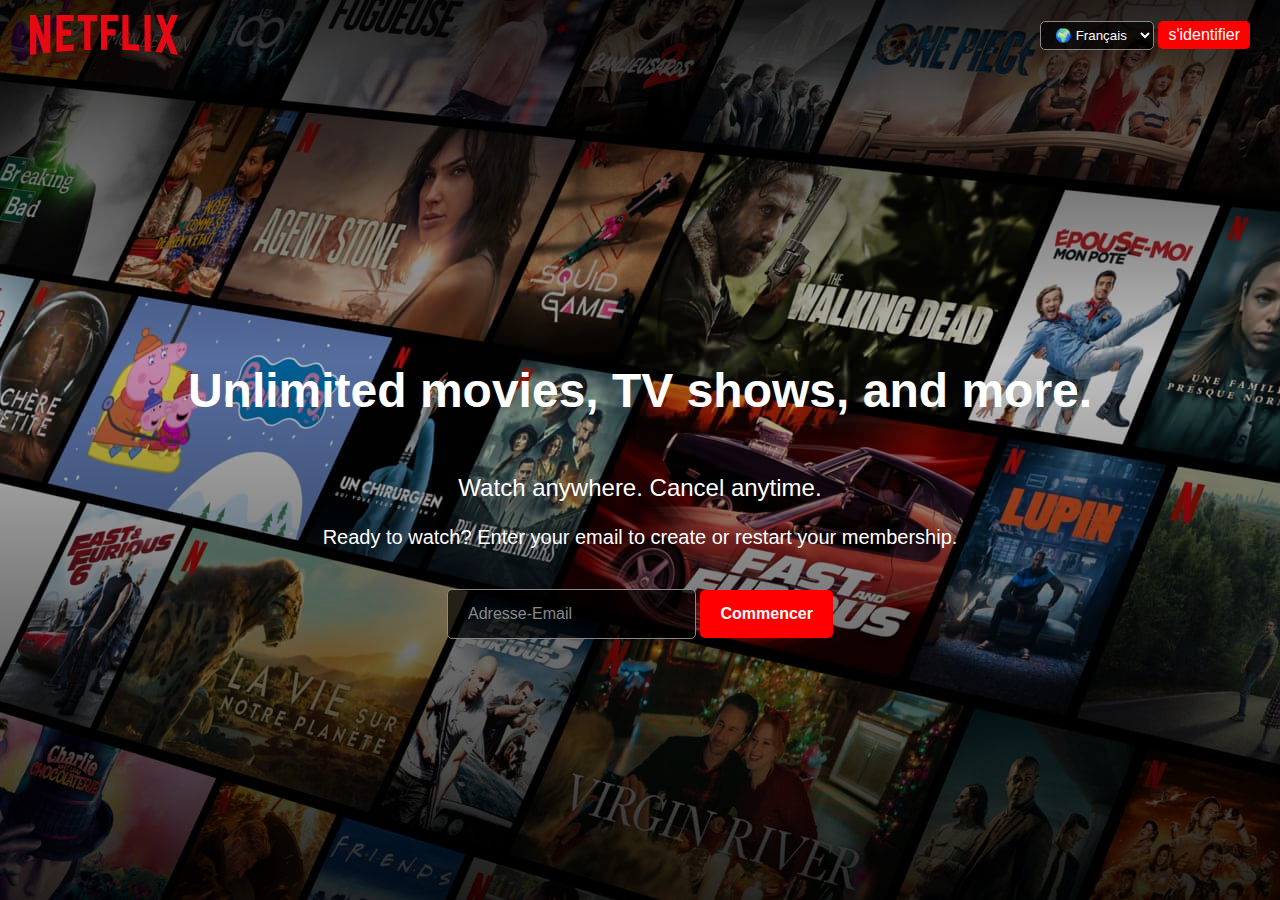
<file: index.html>
<!DOCTYPE html>
<html lang="en">
<head>
    <meta charset="UTF-8">
    <title>Tp1-Pepi-dev-Accueil</title>
    <link rel="stylesheet" href="style.css">
</head>
<body style="color: white">
<header>
    <nav>
        <div class="logo">
            <svg viewBox="0 0 111 30" version="1.1" xmlns="http://www.w3.org/2000/svg" xmlns:xlink="http://www.w3.org/1999/xlink" aria-hidden="true" role="img" class="default-ltr-cache-1d568uk ev1dnif2">
                <g>
                    <path d="M105.06233,14.2806261 L110.999156,30 C109.249227,29.7497422 107.500234,29.4366857 105.718437,29.1554972 L102.374168,20.4686475 L98.9371075,28.4375293 C97.2499766,28.1563408 95.5928391,28.061674 93.9057081,27.8432843 L99.9372012,14.0931671 L94.4680851,-5.68434189e-14 L99.5313525,-5.68434189e-14 L102.593495,7.87421502 L105.874965,-5.68434189e-14 L110.999156,-5.68434189e-14 L105.06233,14.2806261 Z M90.4686475,-5.68434189e-14 L85.8749649,-5.68434189e-14 L85.8749649,27.2499766 C87.3746368,27.3437061 88.9371075,27.4055675 90.4686475,27.5930265 L90.4686475,-5.68434189e-14 Z M81.9055207,26.93692 C77.7186241,26.6557316 73.5307901,26.4064111 69.250164,26.3117443 L69.250164,-5.68434189e-14 L73.9366389,-5.68434189e-14 L73.9366389,21.8745899 C76.6248008,21.9373887 79.3120255,22.1557784 81.9055207,22.2804387 L81.9055207,26.93692 Z M64.2496954,10.6561065 L64.2496954,15.3435186 L57.8442216,15.3435186 L57.8442216,25.9996251 L53.2186709,25.9996251 L53.2186709,-5.68434189e-14 L66.3436123,-5.68434189e-14 L66.3436123,4.68741213 L57.8442216,4.68741213 L57.8442216,10.6561065 L64.2496954,10.6561065 Z M45.3435186,4.68741213 L45.3435186,26.2498828 C43.7810479,26.2498828 42.1876465,26.2498828 40.6561065,26.3117443 L40.6561065,4.68741213 L35.8121661,4.68741213 L35.8121661,-5.68434189e-14 L50.2183897,-5.68434189e-14 L50.2183897,4.68741213 L45.3435186,4.68741213 Z M30.749836,15.5928391 C28.687787,15.5928391 26.2498828,15.5928391 24.4999531,15.6875059 L24.4999531,22.6562939 C27.2499766,22.4678976 30,22.2495079 32.7809542,22.1557784 L32.7809542,26.6557316 L19.812541,27.6876933 L19.812541,-5.68434189e-14 L32.7809542,-5.68434189e-14 L32.7809542,4.68741213 L24.4999531,4.68741213 L24.4999531,10.9991564 C26.3126816,10.9991564 29.0936358,10.9054269 30.749836,10.9054269 L30.749836,15.5928391 Z M4.78114163,12.9684132 L4.78114163,29.3429562 C3.09401069,29.5313525 1.59340144,29.7497422 0,30 L0,-5.68434189e-14 L4.4690224,-5.68434189e-14 L10.562377,17.0315868 L10.562377,-5.68434189e-14 L15.2497891,-5.68434189e-14 L15.2497891,28.061674 C13.5935889,28.3437998 11.906458,28.4375293 10.1246602,28.6868498 L4.78114163,12.9684132 Z">
                    </path>
                </g>
            </svg>
        </div>
        <div class="option-nav">
            <label>
                <select class="select-country">
                    <option value="FR">&#127757; Français</option>
                    <option value="EN">&#127757; Anglais</option>
                </select>
            </label>
            <a href="login.html" class="btn btn-danger">s'identifier</a>
        </div>
    </nav>
</header>
<main>
<section>
    <h1>Unlimited movies, TV shows, and more.</h1>
    <div class="content-text">
        <p class="p1">Watch anywhere. Cancel anytime.</p>
        <p class="p2">Ready to watch? Enter your email to create or restart your membership.</p>
    </div>
    <form action method="POST" class="form-get-started">
        <input class="input-email" type="email" name="email" id="email" placeholder="Adresse-Email" required/>
        <input class="btn btn-danger btn-lg" type="submit" value="Commencer"/>
    </form>
</section>
</main>
</body>
</html>
</file>
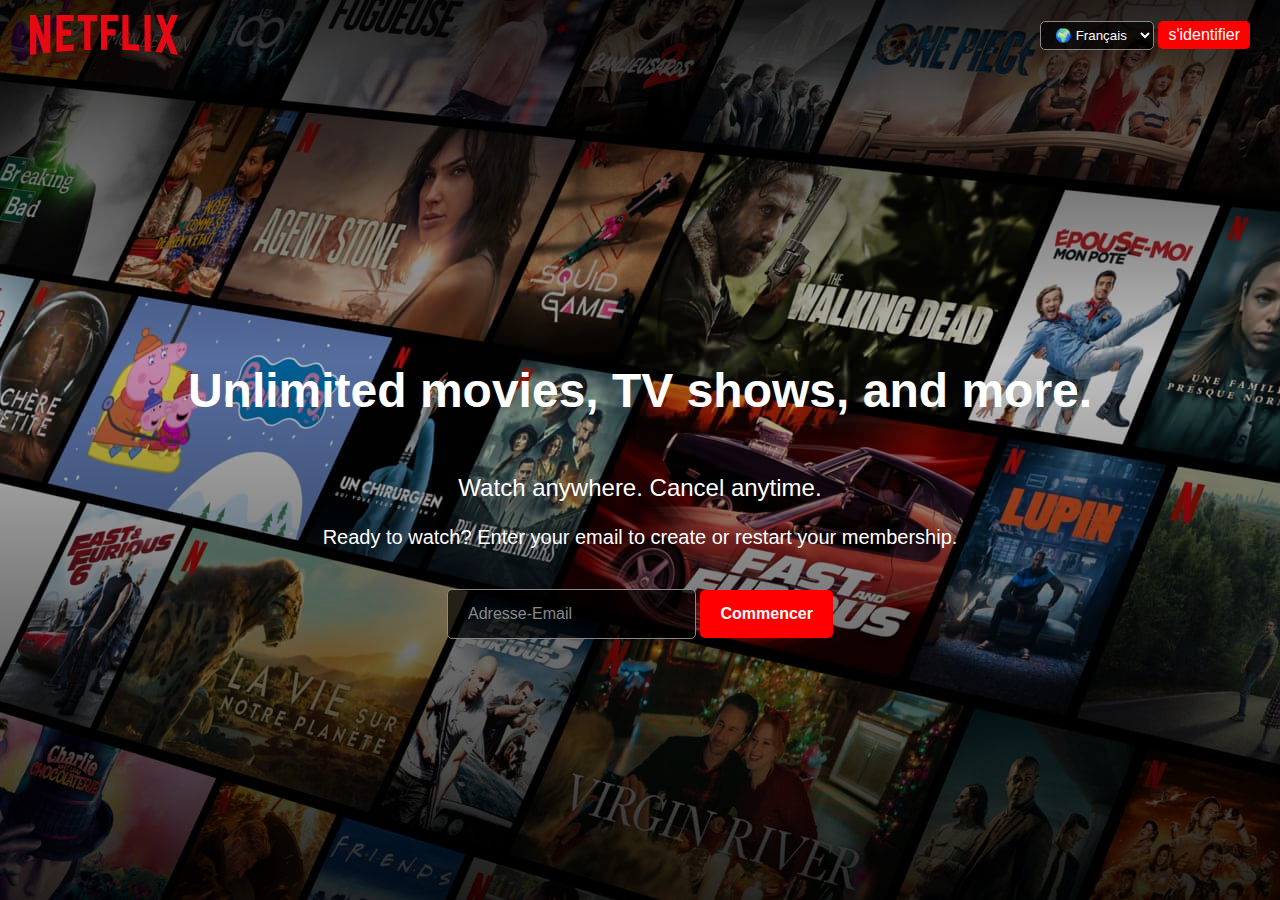
<file: index-accueil.html>
<!DOCTYPE html>
<html lang="en">
<head>
    <meta charset="UTF-8">
    <title>Tp1-Pepi-dev-Accueil</title>
    <link rel="stylesheet" href="style.css">
</head>
<body style="color: white">
<header>
    <nav>
        <div class="logo">
            <svg viewBox="0 0 111 30" version="1.1" xmlns="http://www.w3.org/2000/svg" xmlns:xlink="http://www.w3.org/1999/xlink" aria-hidden="true" role="img" class="default-ltr-cache-1d568uk ev1dnif2">
                <g>
                    <path d="M105.06233,14.2806261 L110.999156,30 C109.249227,29.7497422 107.500234,29.4366857 105.718437,29.1554972 L102.374168,20.4686475 L98.9371075,28.4375293 C97.2499766,28.1563408 95.5928391,28.061674 93.9057081,27.8432843 L99.9372012,14.0931671 L94.4680851,-5.68434189e-14 L99.5313525,-5.68434189e-14 L102.593495,7.87421502 L105.874965,-5.68434189e-14 L110.999156,-5.68434189e-14 L105.06233,14.2806261 Z M90.4686475,-5.68434189e-14 L85.8749649,-5.68434189e-14 L85.8749649,27.2499766 C87.3746368,27.3437061 88.9371075,27.4055675 90.4686475,27.5930265 L90.4686475,-5.68434189e-14 Z M81.9055207,26.93692 C77.7186241,26.6557316 73.5307901,26.4064111 69.250164,26.3117443 L69.250164,-5.68434189e-14 L73.9366389,-5.68434189e-14 L73.9366389,21.8745899 C76.6248008,21.9373887 79.3120255,22.1557784 81.9055207,22.2804387 L81.9055207,26.93692 Z M64.2496954,10.6561065 L64.2496954,15.3435186 L57.8442216,15.3435186 L57.8442216,25.9996251 L53.2186709,25.9996251 L53.2186709,-5.68434189e-14 L66.3436123,-5.68434189e-14 L66.3436123,4.68741213 L57.8442216,4.68741213 L57.8442216,10.6561065 L64.2496954,10.6561065 Z M45.3435186,4.68741213 L45.3435186,26.2498828 C43.7810479,26.2498828 42.1876465,26.2498828 40.6561065,26.3117443 L40.6561065,4.68741213 L35.8121661,4.68741213 L35.8121661,-5.68434189e-14 L50.2183897,-5.68434189e-14 L50.2183897,4.68741213 L45.3435186,4.68741213 Z M30.749836,15.5928391 C28.687787,15.5928391 26.2498828,15.5928391 24.4999531,15.6875059 L24.4999531,22.6562939 C27.2499766,22.4678976 30,22.2495079 32.7809542,22.1557784 L32.7809542,26.6557316 L19.812541,27.6876933 L19.812541,-5.68434189e-14 L32.7809542,-5.68434189e-14 L32.7809542,4.68741213 L24.4999531,4.68741213 L24.4999531,10.9991564 C26.3126816,10.9991564 29.0936358,10.9054269 30.749836,10.9054269 L30.749836,15.5928391 Z M4.78114163,12.9684132 L4.78114163,29.3429562 C3.09401069,29.5313525 1.59340144,29.7497422 0,30 L0,-5.68434189e-14 L4.4690224,-5.68434189e-14 L10.562377,17.0315868 L10.562377,-5.68434189e-14 L15.2497891,-5.68434189e-14 L15.2497891,28.061674 C13.5935889,28.3437998 11.906458,28.4375293 10.1246602,28.6868498 L4.78114163,12.9684132 Z">
                    </path>
                </g>
            </svg>
        </div>
        <div class="option-nav">
            <label>
                <select class="select-country">
                    <option value="FR">&#127757; Français</option>
                    <option value="EN">&#127757; Anglais</option>
                </select>
            </label>
            <a href="login.html" class="btn btn-danger">s'identifier</a>
        </div>
    </nav>
</header>
<main>
<section>
    <h1>Unlimited movies, TV shows, and more.</h1>
    <div class="content-text">
        <p class="p1">Watch anywhere. Cancel anytime.</p>
        <p class="p2">Ready to watch? Enter your email to create or restart your membership.</p>
    </div>
    <form action method="POST" class="form-get-started">
        <input class="input-email" type="email" name="email" id="email" placeholder="Adresse-Email" required/>
        <input class="btn btn-danger btn-lg" type="submit" value="Commencer"/>
    </form>
</section>
</main>
</body>
</html>
</file>
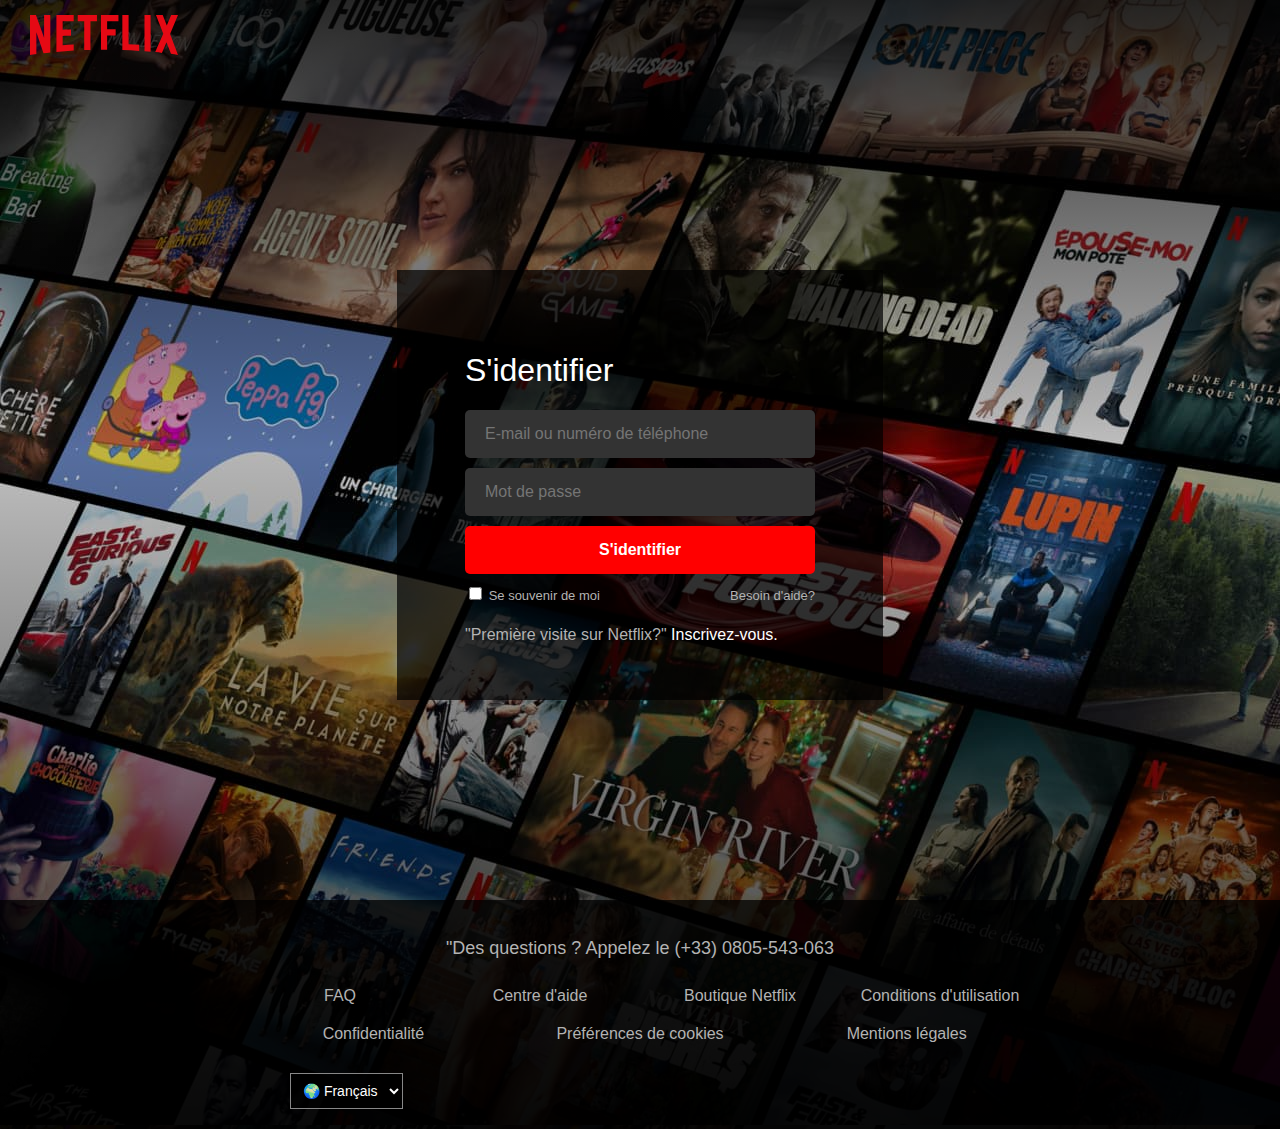
<file: login.html>
<!DOCTYPE html>
<html lang="en">
<head>
    <meta charset="UTF-8">
    <title>Tp1-Pepi-dev-Login</title>
    <link rel="stylesheet" href="style.css">
</head>
<body style="color: white">
<header>
   <nav>
       <div class="logo">
           <a href="index-accueil.html">
           <svg viewBox="0 0 111 30" version="1.1" xmlns="http://www.w3.org/2000/svg" xmlns:xlink="http://www.w3.org/1999/xlink" aria-hidden="true" role="img" class="default-ltr-cache-1d568uk ev1dnif2">
               <g fill="rgb(229, 9, 20)">
                   <path d="M105.06233,14.2806261 L110.999156,30 C109.249227,29.7497422 107.500234,29.4366857 105.718437,29.1554972 L102.374168,20.4686475 L98.9371075,28.4375293 C97.2499766,28.1563408 95.5928391,28.061674 93.9057081,27.8432843 L99.9372012,14.0931671 L94.4680851,-5.68434189e-14 L99.5313525,-5.68434189e-14 L102.593495,7.87421502 L105.874965,-5.68434189e-14 L110.999156,-5.68434189e-14 L105.06233,14.2806261 Z M90.4686475,-5.68434189e-14 L85.8749649,-5.68434189e-14 L85.8749649,27.2499766 C87.3746368,27.3437061 88.9371075,27.4055675 90.4686475,27.5930265 L90.4686475,-5.68434189e-14 Z M81.9055207,26.93692 C77.7186241,26.6557316 73.5307901,26.4064111 69.250164,26.3117443 L69.250164,-5.68434189e-14 L73.9366389,-5.68434189e-14 L73.9366389,21.8745899 C76.6248008,21.9373887 79.3120255,22.1557784 81.9055207,22.2804387 L81.9055207,26.93692 Z M64.2496954,10.6561065 L64.2496954,15.3435186 L57.8442216,15.3435186 L57.8442216,25.9996251 L53.2186709,25.9996251 L53.2186709,-5.68434189e-14 L66.3436123,-5.68434189e-14 L66.3436123,4.68741213 L57.8442216,4.68741213 L57.8442216,10.6561065 L64.2496954,10.6561065 Z M45.3435186,4.68741213 L45.3435186,26.2498828 C43.7810479,26.2498828 42.1876465,26.2498828 40.6561065,26.3117443 L40.6561065,4.68741213 L35.8121661,4.68741213 L35.8121661,-5.68434189e-14 L50.2183897,-5.68434189e-14 L50.2183897,4.68741213 L45.3435186,4.68741213 Z M30.749836,15.5928391 C28.687787,15.5928391 26.2498828,15.5928391 24.4999531,15.6875059 L24.4999531,22.6562939 C27.2499766,22.4678976 30,22.2495079 32.7809542,22.1557784 L32.7809542,26.6557316 L19.812541,27.6876933 L19.812541,-5.68434189e-14 L32.7809542,-5.68434189e-14 L32.7809542,4.68741213 L24.4999531,4.68741213 L24.4999531,10.9991564 C26.3126816,10.9991564 29.0936358,10.9054269 30.749836,10.9054269 L30.749836,15.5928391 Z M4.78114163,12.9684132 L4.78114163,29.3429562 C3.09401069,29.5313525 1.59340144,29.7497422 0,30 L0,-5.68434189e-14 L4.4690224,-5.68434189e-14 L10.562377,17.0315868 L10.562377,-5.68434189e-14 L15.2497891,-5.68434189e-14 L15.2497891,28.061674 C13.5935889,28.3437998 11.906458,28.4375293 10.1246602,28.6868498 L4.78114163,12.9684132 Z"></path></g></svg>
           </a>
       </div>
   </nav>
</header>
<main>
    <section>
        <div class="section-login">
            <h1>S'identifier</h1>
            <form action method="post" class="form-login">
                <input class="input-email" type="email" name="email" id="email" placeholder="E-mail ou numéro de téléphone" required>
                <input class="input-password" type="password" name="password" id="password" placeholder="Mot de passe" required>
                <input class="btn btn-danger btn-lg" type="submit" value="S'identifier">
                <div class="container-actions">
                    <div class="container-checkbox">
                        <input type="checkbox" id="checkbox" name="checkbox">
                        <label for="checkbox">Se souvenir de moi</label>
                    </div>
                    <a class="help-link" href="#">Besoin d'aide?</a>
                </div>
                <p class="first-visit">"Première visite sur Netflix?" <a class="register-link" href="#">Inscrivez-vous.</a></p>
            </form>
        </div>
    </section>
    <div class="site-footer-wrapper centered">
        <div class="site-footer">
            <p class="footer-top">"Des questions ? Appelez le <a class="footer-top-a" href="#">(+33) 0805-543-063</a></p>
            <ul class="footer-links-structural">
                <li class="footer-link-item" placeholder="footer_responsive_link_faq_item"><a class="footer-link" data-uia="footer-link" href="#" placeholder="footer_responsive_link_faq"><span id data-uia="data-uia-footer-label">FAQ</span></a></li>
                <li class="footer-link-item" placeholder="footer_responsive_link_help_item"><a class="footer-link" data-uia="footer-link" href="#" placeholder="footer_responsive_link_help"><span id data-uia="data-uia-footer-label">Centre d'aide</span></a></li>
                <li class="footer-link-item" placeholder="footer_responsive_link_netflix_shop_item"><a class="footer-link" data-uia="footer-link" href="#" placeholder="footer_responsive_link_netflix_shop"><span id data-uia="data-uia-footer-label">Boutique Netflix</span></a></li>
                <li class="footer-link-item" placeholder="footer_responsive_link_terms_item"><a class="footer-link" data-uia="footer-link" href="#" placeholder="footer_responsive_link_terms"><span id data-uia="data-uia-footer-label">Conditions d'utilisation</span></a></li>
                <li class="footer-link-item" placeholder="footer_responsive_link_privacy_separate_link_item"><a class="footer-link" data-uia="footer-link" href="#" placeholder="footer_responsive_link_privacy_separate_link"><span id data-uia="data-uia-footer-label">Confidentialité</span></a></li>
                <li class="footer-link-item" placeholder="footer_responsive_link_cookies_separate_link_item"><a class="footer-link" data-uia="footer-link" href="#" placeholder="footer_responsive_link_cookies_separate_link"><span id data-uia="data-uia-footer-label">Préférences de cookies</span></a></li>
                <li class="footer-link-item" placeholder="footer_responsive_link_corporate_information_item"><a class="footer-link" data-uia="footer-link" href="#" placeholder="footer_responsive_link_corporate_information"><span id data-uia="data-uia-footer-label">Mentions légales</span></a></li>
            </ul>
            <div class="langue-sélection-container" id="langue-switcher">
                <label>
                    <select class="select country">
                        <option value="FR">&#127757; Français</option>
                        <option value="EN">&#127757; Anglais</option>
                    </select>
                </label>
            </div>
        </div>
    </div>
</main>
</body>
</html>
</file>
<file: style.css>
body {
    background-image: url("./img/imagefond-tp1.jpg");
    font-family: Helvetica, sans-serif;
    font-size: 16px;
    margin: 0;
    padding: 0;
    box-sizing: border-box;
    position: relative;
    isolation: isolate;
}
body::after{
    content: '';
    position: absolute;
    z-index: -1;
    inset: 0;
    background-image: linear-gradient(to top, rgba(0, 0, 0, 0.8)0, rgba(0, 0, 0, 0) 60%, rgba(0, 0, 0, 0.8) 100%);
}
header nav{
    display: flex;
    justify-content: space-between;
    align-items: center;
    padding: 15px 30px;
}
header nav .logo{
    width: 9.25rem;
    height: 2.5rem;
    color: rgb(229, 9, 20);
    fill: currentColor;
    display: block;
}
header nav .option-nav{
    width: 210px;
    display: flex;
    justify-content: space-between;
    align-items: baseline;
}
header nav .option-nav .select-country, .btn {
    padding: 5px 10px;
    border-radius: 5px;
    border: 1px solid #888;
    background: rgba(0, 0, 0, 0.70);
    color: white;
}
.btn.btn-danger {
    text-decoration: none;
    background: red;
    color: white;
    border: none;
}
.btn.btn-danger.btn-lg {
    padding: 15px 20px;
    font-size: 16px;
    font-weight: bold;
}
section {
    display: flex;
    flex-direction: column;
    justify-content: center;
    align-items: center;
    text-align: center;
    height: calc(100vh - 70px);
}
/* page d'accueil */
section h1 {
    font-size: 48px;
}
section .content-text .p1{
    font-size: 24px;
}
section .content-text .p2{
    font-size: 20px;
}
section .form-get-started {
    margin-top: 20px;
}
section .form-get-started .input-email {
    padding: 15px 20px;
    font-size: 16px;
    border-radius: 5px;
    border: 1px solid #888;
    background: rgba(0, 0, 0, 0.70);
}
section .form-get-started .input-email::placeholder {
    color: #888;
}
section .form-get-started .input-email{
    color: #ffffff;
}
/* page login */
.section-login {
    background: rgba(0, 0, 0, 0.70);
    padding: 60px 68px 40px;
    width: 350px;
    text-align: start;
}
.section-login h1 {
    font-size: 32px;
    font-weight: 500;
}
.section-login form {
    display: flex;
    flex-direction: column;
}
.section-login input {
    padding: 15px 20px;
    font-size: 16px;
    border-radius: 5px;
    border: none;
    background: #333;
    margin-bottom: 10px;
    color: #fff;
}
.section-login .container-actions {
    display: flex;
    justify-content: space-between;
    align-items: baseline;
    font-size: 13px;
    color: #B3B3B3;
}
.section-login .container-actions .help-link {
    text-decoration: none;
    color: #B3B3B3;
}
.section-login .first-visit {
    color: #B3B3B3;
    font-size: 16px;
    font-weight: 400;
}
.section-login .first-visit .register-link {
    text-decoration: none;
    color: #ffffff;
    font-size: 16px;
    font-weight: 400;
}
.site-footer-wrapper {
    background: rgba(0, 0, 0, 0.75);
    text-align: center;
    padding: 20px;
    color: #888888;
}
.site-footer {
    max-width: 800px;
    margin: 0 auto;
}
.footer-top {
    font-size: 18px;
    color: #B3B3B3;
}
.footer-top-a {
    font-size: 18px;
    color: #B3B3B3;
    text-decoration: none;
}
.footer-top-a:hover {
    text-decoration: underline;
}
.footer-links-structural {
    list-style-type: none;
    padding: 0;
    margin: 0;
    display: flex;
    flex-wrap: wrap;
}
.footer-link-item {
    flex: 1 0 25%;
    box-sizing: border-box;
    padding: 10px;
}
.footer-link {
    color: #B3B3B3;
    text-decoration: none;
}
.footer-link span {
    display: block;
}
.footer-link:hover {
    text-decoration: underline;
}
.langue-sélection-container {
    margin-top: 20px;
    text-align: left;
    margin-left: 50px;
}
.select.country {
    padding: 8px;
    color: white;
    font-size: 14px;
    border: 1px solid #888;
    background: rgba(0, 0, 0, 0.70);
}
@media (max-width: 1199px) {
    body {
        width: auto;
        height: auto;
    }
}

@media (max-width: 991px) {
    body {
        width: auto;
        height: auto;
    }
}

@media (max-width: 767px) {
    body {
        width: auto;
        height: auto;
    }
}
</file>
